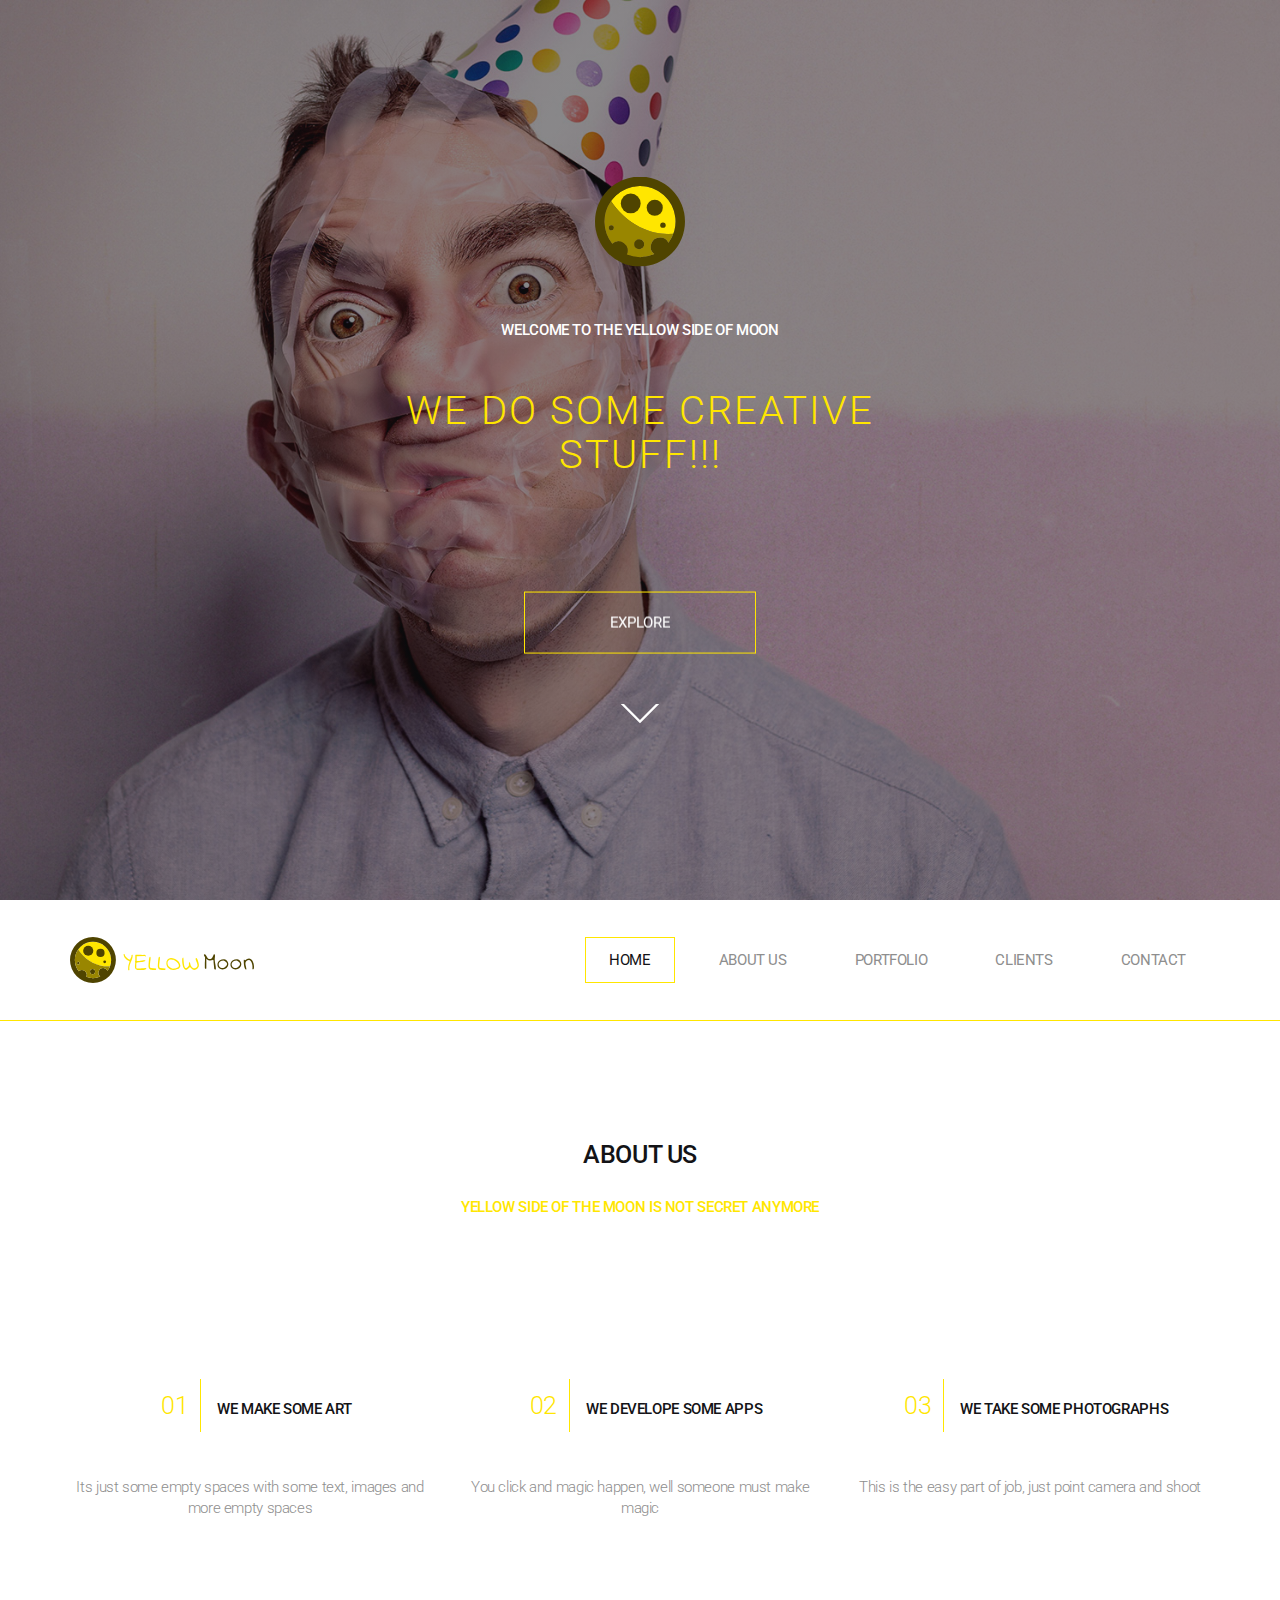
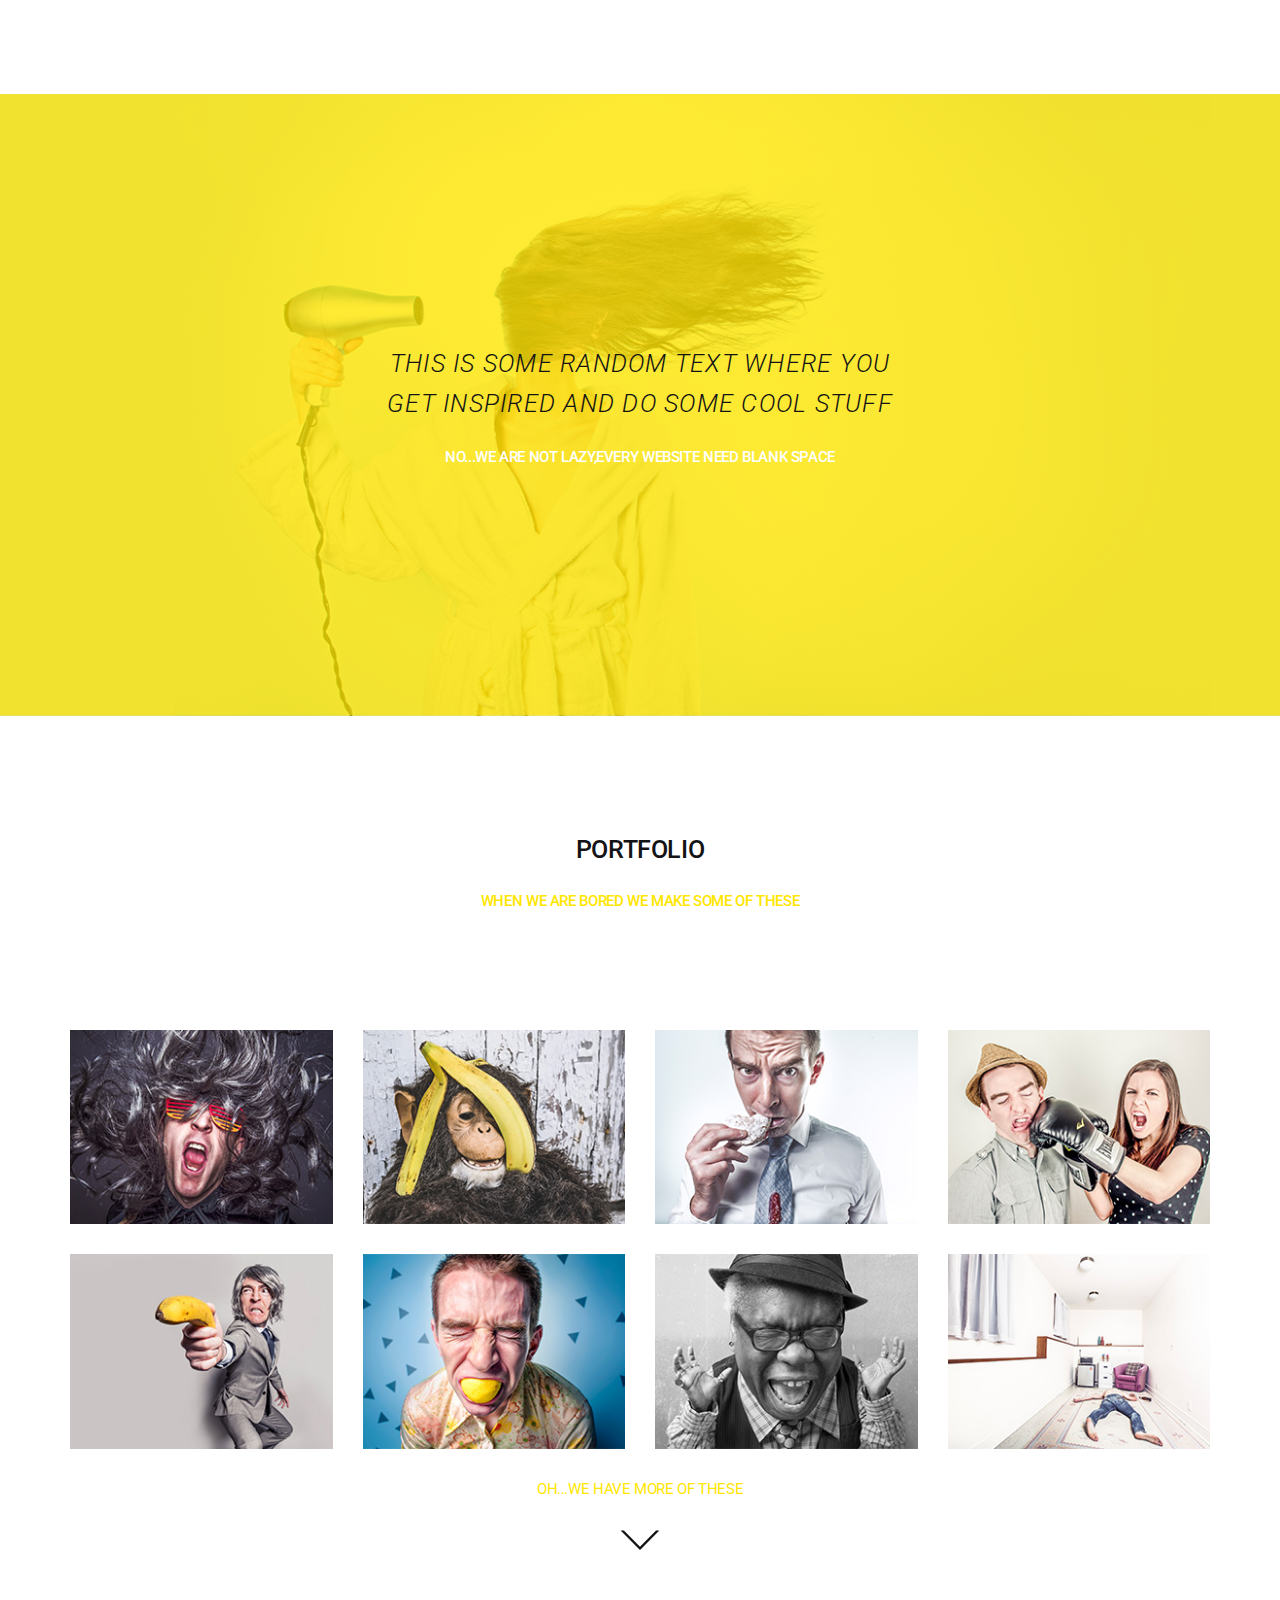
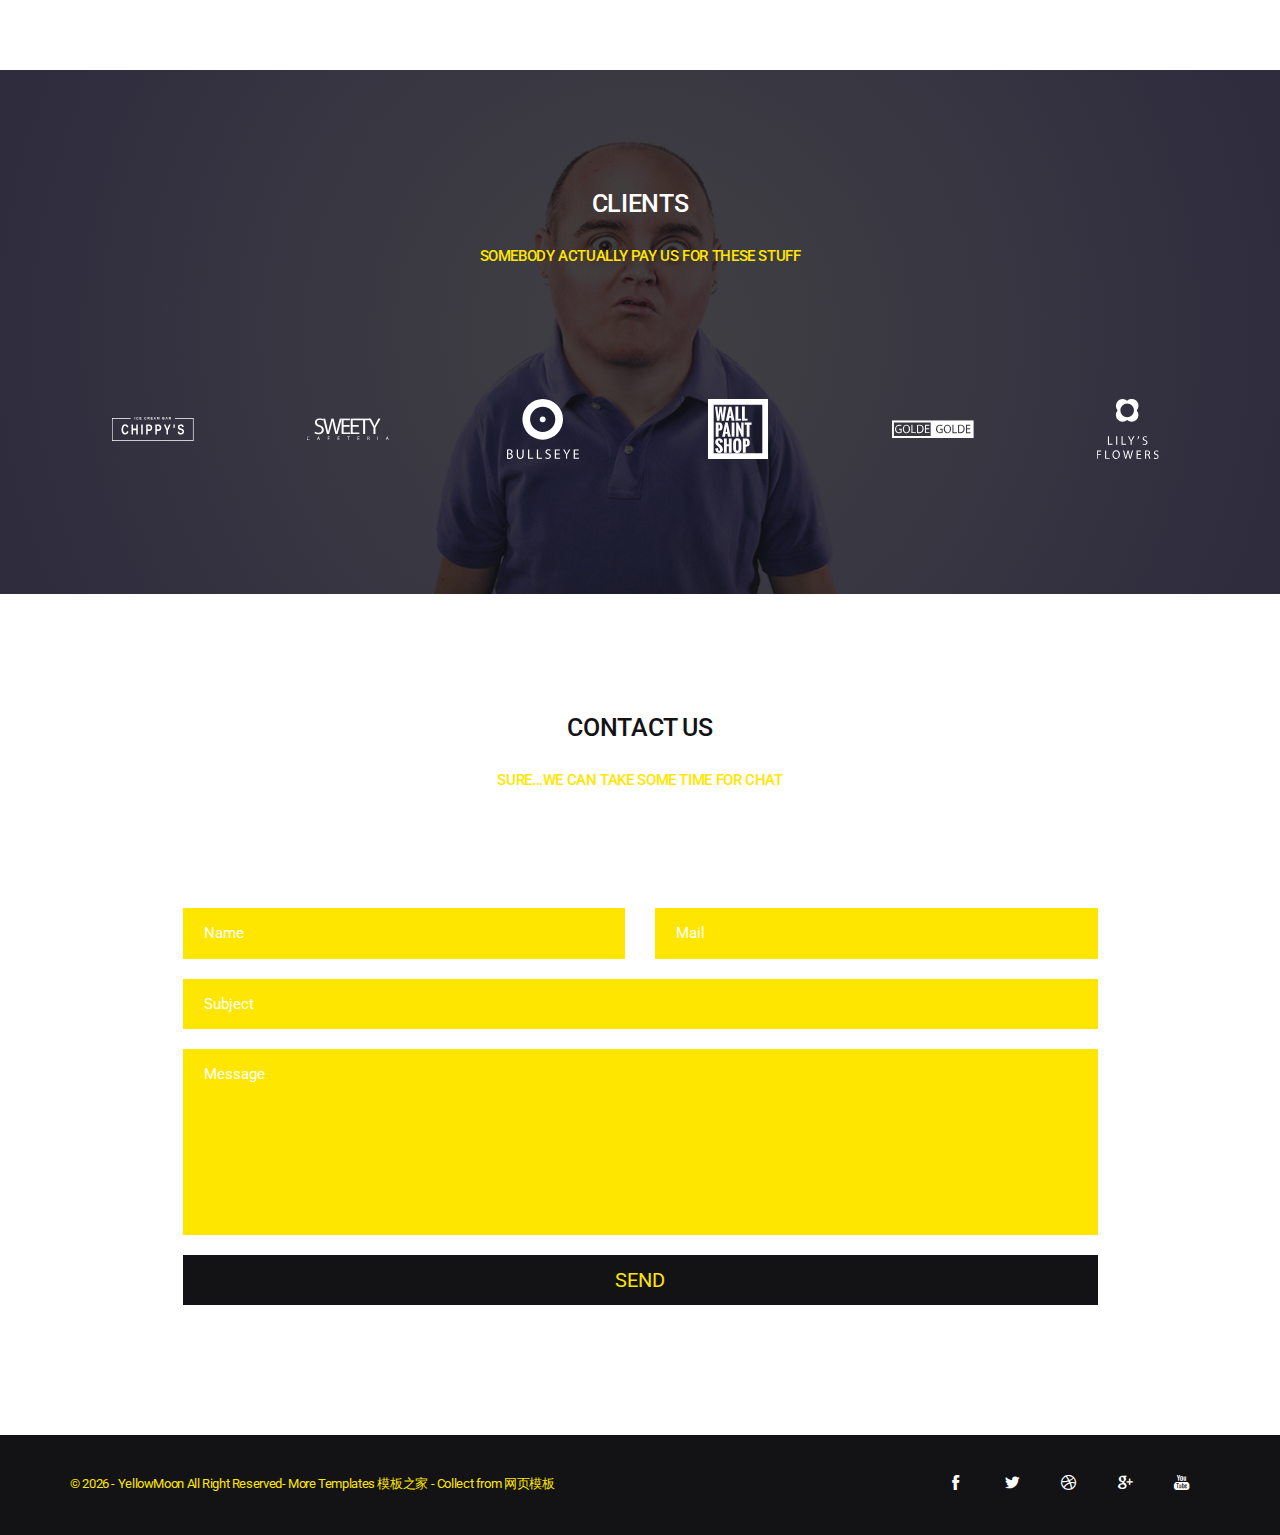
<file: gbts_12_yellowmoon/index.html>
<!DOCTYPE html>
<html>
<head>
    <title>YellowMoon - Simple Landing Page</title>
    <meta charset="utf-8">
    <meta http-equiv="X-UA-Compatible" content="IE=edge">
    <meta name="viewport" content="width=device-width, initial-scale=1">
    <meta name="description" content="Free singlepage web template created by GraphBerry">
    <meta name="keywords" content="HTML5, Bootstrap 3, CSS3, javascript, PHP, Responsive, Mobile">
    <meta name="author" content="GraphBerry.com"/>
    <!-- Latest compiled and minified CSS -->
	<link rel="stylesheet" href="https://maxcdn.bootstrapcdn.com/bootstrap/3.3.7/css/bootstrap.min.css" integrity="sha384-BVYiiSIFeK1dGmJRAkycuHAHRg32OmUcww7on3RYdg4Va+PmSTsz/K68vbdEjh4u" crossorigin="anonymous">
    <!-- Fonts -->
	<link href="https://fonts.googleapis.com/css?family=Roboto:300,300i,400" rel="stylesheet">
    <!-- Styles -->
	<link rel="stylesheet" type="text/css" href="css/yellowmoon-font.css">
    <link rel="stylesheet" type="text/css" href="css/style.css">
</head>
<body>

	<header id="header">
		
		<!-- Section title -->
		<h1 class="sr-only">YellowMoon | Home page</h1>

	</header>

	<main>
		
		<section id="home" class="home">

			<!-- Section title -->
			<h2 class="sr-only">Home</h2>

			<div class="l-align-both">
	
				<figure class="logo">
					<img src="img/logo/yellowmoon_logo_01.svg" title="YellowMoon Logo" alt="Cartoon illustration of the moon">
					<figcaption class="sr-only">YellowMoon Logo</figcaption>
				</figure>

				<span class="h3 -white">Welcome to the  yellow side of moon</span>

				<span class="h1 -yellow">We do some creative stuff!!!</span>

				<a href="javascript:void(0)" class="button">Explore</a>

				<a href="#about" class="chevron-down smoothScroll">
					<img class="icon" src="img/chevron_down_white.svg" title="Scroll down" alt="Chevron pointing downwards">
					<span class="sr-only">Scroll down</span>
				</a>

			</div>

		</section> <!-- /.home -->

		<div class="nav-container">

			<nav id="main-navigation" class="navbar navbar-default">
			  <!-- Section title -->
			  <h2 class="sr-only">Main navigation</h2>

			  <div class="container">
			    <!-- Brand and toggle get grouped for better mobile display -->
			    <div class="navbar-header">
			      <button type="button" class="navbar-toggle collapsed" data-toggle="collapse" data-target="#main-navbar" aria-expanded="false">
			        <span class="icon-bar"></span>
			        <span class="icon-bar"></span>
			        <span class="icon-bar"></span>
			        <span class="sr-only">Toggle navigation</span>
			      </button>
			      <a class="navbar-brand smoothScroll" href="#home">
			        <img class="logo" src="img/logo/yellowmoon_logo_02.svg" title="YellowMoon Logo" alt="Cartoon illustration of the moon and brand title">
			        <span class="sr-only">YellowMoon Logo</span>
			      </a>
			    </div>

			    <!-- Collect the nav links, forms, and other content for toggling -->
			    <div id="main-navbar" class="collapse navbar-collapse">
				  
					<ul class="nav navbar-nav navbar-right">
						<li class="active"><a class="smoothScroll" href="#home">Home <span class="sr-only">(current)</span></a></li>
						<li><a class="smoothScroll" href="#about">About us</a></li>
						<li><a class="smoothScroll" href="#portfolio">Portfolio</a></li>
						<li><a class="smoothScroll" href="#clients">Clients</a></li>
						<li><a class="smoothScroll" href="#contact">Contact</a></li>
					</ul>

			    </div> <!-- /.navbar-collapse -->

			  </div> <!-- /.container -->

			</nav> <!-- /.navbar -->

		</div> <!-- /.nav-container -->

		<section id="about" class="about">

			<div class="container">

				<div class="row">

					<div class="col-md-8 col-md-offset-2">

						<!-- Section title -->
						<h2 class="title -black">About us</h2>

						<span class="subtitle h3 -yellow">Yellow side of the moon is not secret anymore</span>

					</div>

				</div> <!-- /.row -->
				
				<div class="row box-container">
					
					<div class="col-sm-4">
						
						<div class="about-box">
							
							<h3 class="title -one -black">We make some art</h3>

							<p class="desc">Its just some empty spaces with some 
							text, images and more empty spaces</p>

						</div> <!-- /.about-box -->

					</div>

					<div class="col-sm-4">
						
						<div class="about-box">
							
							<h3 class="title -two -black">We develope some apps</h3>

							<p class="desc">You click and magic happen, 
							well someone must make magic</p>

						</div> <!-- /.about-box -->

					</div>

					<div class="col-sm-4">
						
						<div class="about-box">
							
							<h3 class="title -three -black">We take some photographs</h3>

							<p class="desc">This is the easy part of job, 
							just point camera and shoot</p>

						</div> <!-- /.about-box -->

					</div>

				</div> <!-- /.row -->

			</div> <!-- /.box-container -->

		</section> <!-- /.about -->

		<section id="quote" class="quote">

			<!-- Section title -->
			<h2 class="sr-only">Quote</h2>

			<div class="container">
				
				<div class="row">
					
					<div class="col-md-6 col-md-offset-3">
						
						<span class="h2 -black text-center">This is some random text 
						Where you get inspired and do some cool stuff</span>

						<span class="h3 -white text-center">No...We are not lazy,every website need blank space</span>

					</div>

				</div> <!-- /.row -->

			</div> <!-- /.container -->
			
		</section> <!-- /.quote -->

		<section id="portfolio" class="portfolio">

			<div class="container">

				<div class="row">

					<div class="col-md-8 col-md-offset-2">
			
						<!-- Section title -->
						<h2 class="title -black">Portfolio</h2>

						<span class="subtitle h3 -yellow">When we are bored we make some of these</span>

					</div>

				</div> <!-- /.row -->

				<div class="row box-container">
					
					<div class="col-xxs-12 col-xs-6 col-md-3">
						
						<div class="portfolio-item">

							<img src="img/portfolio/portfolio_01.jpg" title="Portfolio image one title" alt="Portfolio image one description">

							<div class="overlay">
								<div class="content">
									<span class="h2 -black text-center">Warning</span>
									<span class="h3 -white text-center">Shocking good art</span>
								</div>
							</div> <!-- /.overlay -->
							
						</div> <!-- /.portfolio-item -->

					</div>

					<div class="col-xxs-12 col-xs-6 col-md-3">
						
						<div class="portfolio-item">

							<img src="img/portfolio/portfolio_02.jpg" title="Portfolio image two title" alt="Portfolio image two description">

							<div class="overlay">
								<div class="content">
									<span class="h2 -black text-center">Warning</span>
									<span class="h3 -white text-center">Shocking good art</span>
								</div>
							</div> <!-- /.overlay -->
							
						</div> <!-- /.portfolio-item -->

					</div>

					<div class="col-xxs-12 col-xs-6 col-md-3">
						
						<div class="portfolio-item">

							<img src="img/portfolio/portfolio_03.jpg" title="Portfolio image three title" alt="Portfolio image three description">

							<div class="overlay">
								<div class="content">
									<span class="h2 -black text-center">Warning</span>
									<span class="h3 -white text-center">Shocking good art</span>
								</div>
							</div> <!-- /.overlay -->
							
						</div> <!-- /.portfolio-item -->

					</div>

					<div class="col-xxs-12 col-xs-6 col-md-3">
						
						<div class="portfolio-item">

							<img src="img/portfolio/portfolio_04.jpg" title="Portfolio image four title" alt="Portfolio image four description">

							<div class="overlay">
								<div class="content">
									<span class="h2 -black text-center">Warning</span>
									<span class="h3 -white text-center">Shocking good art</span>
								</div>
							</div> <!-- /.overlay -->
							
						</div> <!-- /.portfolio-item -->

					</div>

				</div> <!-- /.row -->

				<div class="row">
					
					<div class="col-xxs-12 col-xs-6 col-md-3">
						
						<div class="portfolio-item">

							<img src="img/portfolio/portfolio_05.jpg" title="Portfolio image five title" alt="Portfolio image five description">

							<div class="overlay">
								<div class="content">
									<span class="h2 -black text-center">Warning</span>
									<span class="h3 -white text-center">Shocking good art</span>
								</div>
							</div> <!-- /.overlay -->
							
						</div> <!-- /.portfolio-item -->

					</div>

					<div class="col-xxs-12 col-xs-6 col-md-3">
						
						<div class="portfolio-item">

							<img src="img/portfolio/portfolio_06.jpg" title="Portfolio image six title" alt="Portfolio image six description">

							<div class="overlay">
								<div class="content">
									<span class="h2 -black text-center">Warning</span>
									<span class="h3 -white text-center">Shocking good art</span>
								</div>
							</div> <!-- /.overlay -->
							
						</div> <!-- /.portfolio-item -->

					</div>

					<div class="col-xxs-12 col-xs-6 col-md-3">
						
						<div class="portfolio-item">

							<img src="img/portfolio/portfolio_07.jpg" title="Portfolio image seven title" alt="Portfolio image seven description">

							<div class="overlay">
								<div class="content">
									<span class="h2 -black text-center">Warning</span>
									<span class="h3 -white text-center">Shocking good art</span>
								</div>
							</div> <!-- /.overlay -->
							
						</div> <!-- /.portfolio-item -->

					</div>

					<div class="col-xxs-12 col-xs-6 col-md-3">
						
						<div class="portfolio-item">

							<img src="img/portfolio/portfolio_08.jpg" title="Portfolio image eight title" alt="Portfolio image eight description">

							<div class="overlay">
								<div class="content">
									<span class="h2 -black text-center">Warning</span>
									<span class="h3 -white text-center">Shocking good art</span>
								</div>
							</div> <!-- /.overlay -->
							
						</div> <!-- /.portfolio-item -->

					</div>

				</div> <!-- /.row -->

			</div> <!-- /.container -->

			<p class="load-more -yellow text-center">Oh...We have more of these</p>

			<a href="javascript:void(0)" class="chevron-down">
				<img class="icon" src="img/chevron_down_black.svg" title="Load more..." alt="Chevron pointing downwards">
				<span class="sr-only">Load more...</span>
			</a>

		</section> <!-- /.portfolio -->
        <div class="copyrights">Collect from <a href="http://www.cssmoban.com/"  title="网站模板">网站模板</a></div>

		<section id="clients" class="clients">

			<div class="container">

				<div class="row">

					<div class="col-md-8 col-md-offset-2">
						<!-- Section title -->
						<h2 class="title -white">Clients</h2>

						<span class="subtitle h3 -yellow">Somebody actually pay us for these stuff</span>

					</div>

				</div> <!-- /.row -->

				<div class="row box-container">
					
					<div class="col-xs-6 col-sm-4 col-md-2">
						
						<div class="logo-box">
							
							<a href="javascript:void(0)">
								<img class="client-logo" src="img/clients/logo_01.svg" title="Client logo one title" alt="Client logo one description">
							</a>

						</div> <!-- /.logo-box -->

					</div>

					<div class="col-xs-6 col-sm-4 col-md-2">
						
						<div class="logo-box">
							
							<a href="javascript:void(0)">
								<img class="client-logo" src="img/clients/logo_02.svg" title="Client logo two title" alt="Client logo two description">
							</a>

						</div> <!-- /.logo-box -->

					</div>

					<div class="col-xs-6 col-sm-4 col-md-2">
						
						<div class="logo-box">
							
							<a href="javascript:void(0)">
								<img class="client-logo" src="img/clients/logo_03.svg" title="Client logo three title" alt="Client logo three description">
							</a>

						</div> <!-- /.logo-box -->

					</div>

					<div class="col-xs-6 col-sm-4 col-md-2">
						
						<div class="logo-box">
							
							<a href="javascript:void(0)">
								<img class="client-logo" src="img/clients/logo_04.svg" title="Client logo four title" alt="Client logo four description">
							</a>

						</div> <!-- /.logo-box -->

					</div>

					<div class="col-xs-6 col-sm-4 col-md-2">
						
						<div class="logo-box">
							
							<a href="javascript:void(0)">
								<img class="client-logo" src="img/clients/logo_05.svg" title="Client logo five title" alt="Client logo five description">
							</a>

						</div> <!-- /.logo-box -->

					</div>

					<div class="col-xs-6 col-sm-4 col-md-2">
						
						<div class="logo-box">
							
							<a href="javascript:void(0)">
								<img class="client-logo" src="img/clients/logo_06.svg" title="Client logo six title" alt="Client logo six description">
							</a>

						</div> <!-- /.logo-box -->

					</div>

				</div> <!-- /.row -->

			</div> <!-- /.container -->

		</section> <!-- /.clients -->

		<section id="contact" class="contact">

			<div class="container">
			
				<div class="row">

					<div class="col-md-8 col-md-offset-2">

						<!-- Section title -->
						<h2 class="title -black">Contact us</h2>

						<span class="subtitle h3 -yellow">Sure...We can take some time for chat</span>

					</div>

				</div> <!-- /.row -->

				<div class="row box-container">

					<div class="col-md-10 col-md-offset-1">
						
						<form class="contact-form">

							<div class="container-fluid">
						
								<div class="row">

									<div class="col-sm-6">
										
										<label class="sr-only" for="Name">Name</label>
										<input type="text" name="name" id="Name" class="name" placeholder="Name" required>

									</div>
									
									<div class="col-sm-6">
										
										<label class="sr-only" for="Email">Email</label>
										<input type="email" name="email" id="Email" class="email" placeholder="Mail" required>

									</div>

								</div> <!-- /.row -->

								<div class="row">
									
									<div class="col-sm-12">
										
										<label class="sr-only" for="Subject">Subject</label>
										<input type="text" name="subject" id="Subject" class="subject" placeholder="Subject" required>

									</div>

								</div> <!-- /.row -->

								<div class="row">

									<div class="col-sm-12">
										
										<label class="sr-only" for="Message">Message</label>
										<textarea name="message" id="Message" class="message" rows="7" placeholder="Message" required></textarea>

									</div>
									
								</div> <!-- /.row -->

								<div class="row">

									<div class="col-sm-12">

										<button type="submit" class="btn btn-submit">Send</button>

									</div>

								</div> <!-- /.row -->

							</div> <!-- /.container -->

						</form>	<!-- /.contact-form -->

					</div>
					
				</div> <!-- /.row -->

			</div> <!-- /.container -->

		</section> <!-- /.contact -->

	</main>

	<footer id="footer" class="footer">
		<!-- Section title -->
		<h2 class="sr-only">Footer</h2>
		
		<div class="container">
			
			<div class="row">
				
				<div class="col-sm-6">
					<small class="copyright -yellow"> © <span id="year">2016</span> -  YellowMoon All Right Reserved- More Templates <a href="http://www.cssmoban.com/" target="_blank" title="模板之家">模板之家</a> - Collect from <a href="http://www.cssmoban.com/" title="网页模板" target="_blank">网页模板</a></small>
				</div>

				<div class="col-sm-6">
					<ul class="social-list">
						<li><a href="javascript:void(0)"><span class="icon icon-facebook" aria-hidden="true"></span></a></li>
						<li><a href="javascript:void(0)"><span class="icon icon-twitter" aria-hidden="true"></span></a></li>
						<li><a href="javascript:void(0)"><span class="icon icon-dribbble" aria-hidden="true"></span></a></li>
						<li><a href="javascript:void(0)"><span class="icon icon-google" aria-hidden="true"></span></a></li>
						<li><a href="javascript:void(0)"><span class="icon icon-youtube" aria-hidden="true"></span></a></li>
					</ul>
				</div>

			</div> <!-- /.row -->

		</div> <!-- /.container -->

	</footer>	

	<!-- Scripts -->
	<script src="https://code.jquery.com/jquery-3.2.1.min.js"></script>
	<script type="text/javascript" src="js/libs/smooth-scroll.min.js"></script>
	<script type="text/javascript" src="js/libs/modernizr.mq.js"></script>

	<!-- Latest compiled and minified JavaScript Bootstrap-->
	<script src="https://maxcdn.bootstrapcdn.com/bootstrap/3.3.7/js/bootstrap.min.js" integrity="sha384-Tc5IQib027qvyjSMfHjOMaLkfuWVxZxUPnCJA7l2mCWNIpG9mGCD8wGNIcPD7Txa" crossorigin="anonymous"></script>

	<!-- Custom JS -->
	<script type="text/javascript" src="js/custom.js"></script>

</body>
</html>
</file>
<file: gbts_12_yellowmoon/css/yellowmoon-font.css>
@font-face {
  font-family: 'yellowmoon';
  src:  url('../fonts/yellowmoon.eot?j6ou47');
  src:  url('../fonts/yellowmoon.eot?j6ou47#iefix') format('embedded-opentype'),
    url('../fonts/yellowmoon.ttf?j6ou47') format('truetype'),
    url('../fonts/yellowmoon.woff?j6ou47') format('woff'),
    url('../fonts/yellowmoon.svg?j6ou47#yellowmoon') format('svg');
  font-weight: normal;
  font-style: normal;
}

.icon {
  /* use !important to prevent issues with browser extensions that change fonts */
  font-family: 'yellowmoon' !important;
  speak: none;
  font-style: normal;
  font-weight: normal;
  font-variant: normal;
  text-transform: none;
  line-height: 1;

  /* Better Font Rendering =========== */
  -webkit-font-smoothing: antialiased;
  -moz-osx-font-smoothing: grayscale;

  /* Custom Styles */
  color: #ffffff;
  -webkit-transition: color 0.3s ease-in-out;
  -moz-transition: color 0.3s ease-in-out;
  -ms-transition: color 0.3s ease-in-out;
  -o-transition: color 0.3s ease-in-out;
  transition: color 0.3s ease-in-out;
}

.icon:hover {
  color: #ffe600;
}

.icon-dribbble:before {
  content: "\e900";
  color: inherit;
}
.icon-facebook:before {
  content: "\e901";
  color: inherit;
}
.icon-google:before {
  content: "\e902";
  color: inherit;
}
.icon-twitter:before {
  content: "\e903";
  color: inherit;
}
.icon-youtube:before {
  content: "\e904";
  color: inherit;
}
</file>
<file: gbts_12_yellowmoon/css/style.css>
/**********************
DEFAULT
***********************/

body {
	position: relative;
	font-family: 'Roboto', sans-serif;
	font-size: 15px;
	color: #8e8e8e;
	letter-spacing: -0.025em;
}

section {
	position: relative;
	padding: 120px 0;
}

section .title {
	text-align: center;
}

section .subtitle {
	margin-top: 30px;
	text-align: center;
}

h1, .h1, h2, .h2, h3, .h3, h4, .h4, h5, .h5, h6, .h6 {
	font-family: 'Roboto', sans-serif;
	text-transform: uppercase;
	display: block;
	margin: 0;
}

h1, .h1 {
	font-size: 40px;
	font-weight: 300;
	letter-spacing: 0.05em;
}

h2, .h2 {
	font-size: 25px;
}

h3, .h3 {
	font-size: 15px;
}

a,
a:active,
a:focus,
a:hover,
a:visited {
	color: inherit;
	text-decoration: none;
}

.chevron-down {
	position: relative;
	display: block;
	margin: 0 auto;
	width: 40px;
	height: 40px;
}

.chevron-down .icon {
	position: absolute;
	bottom: 0;
}

.chevron-down:hover .icon {
	-webkit-animation: bounce 2s infinite;
	-moz-animation: bounce 2s infinite;
	-o-animation: bounce 2s infinite;
	animation: bounce 2s infinite;
}
.copyrights{
	text-indent:-9999px;
	height:0;
	line-height:0;
	font-size:0;
	overflow:hidden;
}
@-webkit-keyframes bounce {
	0%, 20%, 50%, 80%, 100% { bottom: 0; }
	40% { bottom: 20px; }
	60% { bottom: 10px; }
}

@-moz-keyframes bounce {
	0%, 20%, 50%, 80%, 100% { bottom: 0; }
	40% { bottom: 20px; }
	60% { bottom: 10px; }
}

@-o-keyframes bounce {
	0%, 20%, 50%, 80%, 100% { bottom: 0; }
	40% { bottom: 20px; }
	60% { bottom: 10px; }
}

@keyframes bounce {
	0%, 20%, 50%, 80%, 100% { bottom: 0; }
	40% { bottom: 20px; }
	60% { bottom: 10px; }
}

/**********************
HOME SECTION
***********************/

.home {
	height: 100vh;
	min-height: 568px;
	max-height: 1050px;
	background: linear-gradient( rgba(19, 19, 22, 0.5), rgba(19, 19, 22, 0.5)), url('../img/header_bg.jpg');
	background-position: top left;
	background-repeat: no-repeat;
	background-size: cover;
}

.home .logo {
	width: 90px;
	margin: 0 auto;
}

.home .h3 {
	text-align: center;
	margin-top: 55px;
}

.home .h1 {
	text-align: center;
	margin-top: 50px;
}

.home .button {
	position: relative;
	display: block;
	width: 232px;
	margin: 115px auto 0;
	padding: 20px 0 19px;
	background: transparent;
	color: #ffffff;
	text-align: center;
	text-transform: uppercase;
	border: 1px solid #ffe600;
	outline: none;
	-webkit-transform: perspective(1px) translateZ(0);
	-moz-transform: perspective(1px) translateZ(0);
	-ms-transform: perspective(1px) translateZ(0);
	-o-transform: perspective(1px) translateZ(0);
	transform: perspective(1px) translateZ(0);
	-webkit-transition: color 0.3s ease-in-out;
	-moz-transition: color 0.3s ease-in-out;
	-ms-transition: color 0.3s ease-in-out;
	-o-transition: color 0.3s ease-in-out;
	transition: color 0.3s ease-in-out;
}

.home .button:before {
	content: " ";
	position: absolute;
	z-index: -1;
	top: 0;
	left: 0;
	right: 0;
	bottom: 0;
	background: #ffe600;
	-webkit-transform: scale(0);
	-moz-transform: scale(0);
	-ms-transform: scale(0);
	-o-transform: scale(0);
	transform: scale(0);
	-webkit-transition: transform 0.3s ease-in-out;
	-moz-transition: transform 0.3s ease-in-out;
	-ms-transition: transform 0.3s ease-in-out;
	-o-transition: transform 0.3s ease-in-out;
	transition: transform 0.3s ease-in-out;
}

.home .button:hover {
	color: #131316;
}

.home .button:hover:before {
	-webkit-transform: scale(1);
	-moz-transform: scale(1);
	-ms-transform: scale(1);
	-o-transform: scale(1);
	transform: scale(1);
}

.home .chevron-down {
	margin-top: 30px;
}

/**********************
NAVIGATION
***********************/

.navbar {
	min-height: 120px;
	margin-bottom: 0;
	background: #ffffff;
	border: none;
	border-bottom: 1px solid #ffe600;
	border-radius: 0;
}

.navbar-brand {
	min-width: 186px;
	height: auto;
	padding: 37px 15px;
}

.navbar-brand > .logo {
	width: 100%;
	max-width: 186px;
	max-height: 46px;
}

.navbar-default .navbar-nav {
	padding: 37px 0;
}

.navbar-default .navbar-collapse {
	border-color: #ffe600;
}

.navbar-default .navbar-nav>li {
	margin-left: 20px;
}

.navbar-default .navbar-nav>li:first-child {
	margin-left: 0;
}

.navbar-default .navbar-nav>li>a {
	padding: 12px 23px;
	background: #ffffff;
	color: #8e8e8e;
	border: 1px solid #ffffff;
	text-transform: uppercase;
	-webkit-transition: border-color 0.3s ease-in-out;
	-moz-transition: border-color 0.3s ease-in-out;
	-ms-transition: border-color 0.3s ease-in-out;
	-o-transition: border-color 0.3s ease-in-out;
	transition: border-color 0.3s ease-in-out;
}

.navbar-default .navbar-nav>li>a:focus,
.navbar-default .navbar-nav>li>a:hover {
	color: #131316;
}

.navbar-default .navbar-nav>.active>a, 
.navbar-default .navbar-nav>.active>a:focus, 
.navbar-default .navbar-nav>.active>a:hover {
	background: #ffffff;
	color: #131316;
	border: 1px solid #ffe600;
}

/**********************
NAVIGATION TOGGLE
***********************/

.navbar-default .navbar-toggle {
	background: transparent;
	margin: 40px 15px 0 0;
	padding: 16px 12px;
	border: none;
	border-radius: 0;
}

.navbar-default .navbar-toggle:active,
.navbar-default .navbar-toggle:hover,
.navbar-default .navbar-toggle:focus {
	background: transparent;
}

.navbar-default .navbar-toggle .icon-bar {
	width: 22px;
	background: #131316;
	border-radius: 0;
	-webkit-transition: all 0.3s ease-in-out;
	-moz-transition: all 0.3s ease-in-out;
	-ms-transition: all 0.3s ease-in-out;
	-o-transition: all 0.3s ease-in-out;
	transition: all 0.3s ease-in-out;
}

.navbar-default .navbar-toggle.collapsed .icon-bar {
	background: #8e8e8e;
}

.navbar-toggle .icon-bar:nth-of-type(1) {
	-webkit-transform: rotate(45deg);
	-moz-transform: rotate(45deg);
	-ms-transform: rotate(45deg);
	-o-transform: rotate(45deg);
	transform: rotate(45deg);
	-webkit-transform-origin: 10% 10%;
	-moz-transform-origin: 10% 10%;
	-ms-transform-origin: 10% 10%;
	-o-transform-origin: 10% 10%;
	transform-origin: 10% 10%;
}

.navbar-toggle .icon-bar:nth-of-type(2) {
	opacity: 0;
	filter: alpha(opacity=0);
}

.navbar-toggle .icon-bar:nth-of-type(3) {
	-webkit-transform: rotate(-45deg);
	-moz-transform: rotate(-45deg);
	-ms-transform: rotate(-45deg);
	-o-transform: rotate(-45deg);
	transform: rotate(-45deg);
	-webkit-transform-origin: 10% 90%;
	-moz-transform-origin: 10% 90%;
	-ms-transform-origin: 10% 90%;
	-o-transform-origin: 10% 90%;
	transform-origin: 10% 90%;
}

.navbar-toggle.collapsed .icon-bar:nth-of-type(1) {
	-webkit-transform: rotate(0);
	-moz-transform: rotate(0);
	-ms-transform: rotate(0);
	-o-transform: rotate(0);
	transform: rotate(0);
}

.navbar-toggle.collapsed .icon-bar:nth-of-type(2) {
	opacity: 1;
	filter: alpha(opacity=100);
}

.navbar-toggle.collapsed .icon-bar:nth-of-type(3) {
	-webkit-transform: rotate(0);
	-moz-transform: rotate(0);
	-ms-transform: rotate(0);
	-o-transform: rotate(0);
	transform: rotate(0);
}

/**********************
BOOTSTRAP AFFIX
***********************/

/*---------------------
fix for the change of 
main nav position
---------------------*/
.nav-container {
	min-height: 121px;
}

#main-navigation.affix {
	top: 0;
	left: 0;
	right: 0;
	z-index: 1030;
}

/**********************
ABOUT SECTION
***********************/
.about .box-container {
	margin-top: 120px;
	padding: 15px 0;
}

.about-box {
	padding: 30px 0;
}

.about-box > .title {
	padding: 12px 0;
	text-align: center;
}

.about-box > .title:before {
	content: '';
	margin: 0 16px 0 0;
	padding: 12px;
	border-right: 1px solid #ffe600;
	color: #ffe600;
	font-size: 25px;
	font-weight: 300;
}

.about-box > .title.-one:before {
	content: '01';
}

.about-box > .title.-two:before {
	content: '02';
}

.about-box > .title.-three:before {
	content: '03';
}

.about-box > .desc {
	margin-top: 45px;
	font-weight: 300;
	text-align: center;
}

/**********************
QUOTE SECTION
***********************/

.quote {
	min-height: 600px;
	padding: 250px 0;
	background: linear-gradient( rgba(255, 230, 0, 0.8), rgba(255, 230, 0, 0.8)), url('../img/about_bg.jpg');
	background-position: center;
	background-repeat: no-repeat;
	background-size: cover;
}

.quote .h2 {
	font-weight: 300;
	font-style: italic;
	letter-spacing: 0.05em;
	line-height: 40px;
}

.quote .h3 {
	margin-top: 25px;
}

/**********************
PORTFOLIO SECTION
***********************/

.portfolio .box-container {
	margin-top: 90px;
}

.portfolio .portfolio-item {
	position: relative;
	margin-top: 30px;
	overflow: hidden;
	cursor: pointer;
}

.portfolio .portfolio-item:hover .overlay {
	top: 0;
}

.portfolio .portfolio-item > img {
	width: 100%;
}

.portfolio .portfolio-item > .overlay {
	position: absolute;
	width: 100%;
	height: 100%;
	top: 100%;
	left: 0;
	background: rgba(255, 230, 0, 0.8);
	-webkit-transition: top 0.3s ease-in-out;
	-moz-transition: top 0.3s ease-in-out;
	-ms-transition: top 0.3s ease-in-out;
	-o-transition: top 0.3s ease-in-out;
	transition: top 0.3s ease-in-out;
}

.portfolio .portfolio-item .content {
	position: absolute;
	width: 100%;
	top: 50%;
	-webkit-transform: translateY(-50%);
	-moz-transform: translateY(-50%);
	-ms-transform: translateY(-50%);
	-o-transform: translateY(-50%);
	transform: translateY(-50%);
}

.portfolio .portfolio-item .h2 {
	font-size: 20px;
}

.portfolio .portfolio-item .h3 {
	margin-top: 18px;
}

.portfolio > .load-more {
	margin-top: 30px;
	text-transform: uppercase;
	text-align: center;
}

/**********************
CLIENTS SECTION
***********************/

.clients {
	min-height: 500px;
	background: linear-gradient( rgba(19, 19, 22, 0.8), rgba(19, 19, 22, 0.8)), url('../img/clients_bg.jpg');
	background-position: center;
	background-repeat: no-repeat;
	background-size: cover;
}

.clients .box-container {
	margin-top: 120px;
}

.clients .logo-box {
	position: relative;
	width: 100%;
	min-height: 90px;
	padding: 15px 0;
}

.clients .logo-box .client-logo {
	position: absolute;
	max-width: 100px;
	max-height: 60px;
	top: 50%;
	left: 50%;
	-webkit-transform: translate(-50%, -50%);
	-moz-transform: translate(-50%, -50%);
	-ms-transform: translate(-50%, -50%);
	-o-transform: translate(-50%, -50%);
	transform: translate(-50%, -50%);
}

/**********************
CONTACT SECTION
***********************/

.contact .box-container {
	margin-top: 110px;
}

.contact-form .row {
	padding: 10px 0;
}

.contact-form input,
.contact-form textarea {
	display: block;
	width: 100%;
	padding: 13px 20px;
	background: #ffe600;
	color: #8e8e8e;
	border: 1px solid #ffe600;
	line-height: 1.5;
	-webkit-transition: all 0.3s ease-in-out;
	-moz-transition: all 0.3s ease-in-out;
	-ms-transition: all 0.3s ease-in-out;
	-o-transition: all 0.3s ease-in-out;
	transition: all 0.3s ease-in-out;
}

.contact-form input:focus,
.contact-form input:active,
.contact-form textarea:focus,
.contact-form textarea:active {
	outline: none;
	border: 1px solid #8e8e8e;
}

.contact-form textarea {
	resize: none;
}

.contact-form input::-webkit-input-placeholder,
.contact-form textarea::-webkit-input-placeholder { /* Chrome/Opera/Safari */
  color: #ffffff;
}
.contact-form input::-moz-placeholder,
.contact-form textarea::-moz-placeholder { /* Firefox 19+ */
  color: #ffffff;
}
.contact-form input:-ms-input-placeholder,
.contact-form textarea:-ms-input-placeholder { /* IE 10+ */
  color: #ffffff;
}
.contact-form input:-moz-placeholder,
.contact-form textarea:-moz-placeholder { /* Firefox 18- */
  color: #ffffff;
}

.contact-form .btn-submit {
	width: 100%;
	padding: 10px;
	background: #131316;
	color: #ffe600;
	border-radius: 0;
	font-size: 20px;
	text-transform: uppercase;
	-webkit-transition: all 0.3s ease-in-out;
	-moz-transition: all 0.3s ease-in-out;
	-ms-transition: all 0.3s ease-in-out;
	-o-transition: all 0.3s ease-in-out;
	transition: all 0.3s ease-in-out;
}

.contact-form .btn-submit:hover {
	color: #131316;
	background: transparent;
	border: 1px solid #131316;
}

.contact-form .btn-submit:active,
.contact-form .btn-submit:focus,
.contact-form .btn-submit:hover {
	outline: none;
	box-shadow: none;
}

/**********************
FOOTER SECTION
***********************/

.footer {
	width: 100%;
	min-height: 100px;
	padding: 18px 0;
	background: #131316;
}

.footer .copyright {
	display: block;
	padding: 22px 0;
}

.footer .social-list {
	margin: 0;
	padding: 0;
	list-style: none;
	font-size: 0;
	text-align: right;
}

.footer .social-list > li {
	display: inline-block;
	margin: 5px;
	font-size: 15px;
}

.footer .social-list > li > a {
	display: block;
	padding: 15px;
	border: 1px solid transparent;
	box-sizing: border-box;
	-webkit-transition: all 0.3s ease-in-out;
	-moz-transition: all 0.3s ease-in-out;
	-ms-transition: all 0.3s ease-in-out;
	-o-transition: all 0.3s ease-in-out;
	transition: all 0.3s ease-in-out;
}

.footer .social-list > li > a:hover {
	border: 1px solid #ffe600;
}

.footer .social-list > li > a:hover .icon {
	color: #ffe600;
}

/**********************
HELPER CLASSES
***********************/

.l-align-both {
	position: absolute;
	top: 50%;
	left: 50%;
	-webkit-transform: translate(-50%, -50%);
	-moz-transform: translate(-50%, -50%);
	-ms-transform: translate(-50%, -50%);
	-o-transform: translate(-50%, -50%);
	transform: translate(-50%, -50%);
}

.-yellow {
	color: #ffe600;
}

.-white {
	color: #ffffff;
}

.-black {
	color: #131316;
}

/**********************
RESPONSIVE
***********************/
@media only screen and (max-width: 991px) {
	/**********************
	NAVIGATION
	***********************/
	.navbar-default .navbar-nav>li {
		margin-left: 10px;
	}
	.navbar-default .navbar-nav>li>a {
		padding: 12px;
	}
	/**********************
	ABOUT SECTION
	***********************/
	.about-box > .title:before {
		display: block;
		max-width: 56px;
		margin: 0 auto 32px;
		border-right: none;
		border-bottom: 1px solid #ffe600;
	}
}


@media only screen and (max-width: 767px) {
	/**********************
	HOME SECTION
	***********************/
	.home .h3 {
		margin-top: 30px;
	}
	.home .h1 {
		margin-top: 15px;
	}
	.home .button {
		margin-top: 30px;
	}
	/**********************
	NAVIGATION
	***********************/
	.navbar-default .navbar-nav {
		margin: 15px 0;
		padding: 0;
	}
	.navbar-default .navbar-nav>li {
		margin-left: 0;
		margin-top: 10px;
	}
	.navbar-default .navbar-nav>li:first-child {
		margin-top: 0;
	}
	.navbar-default .navbar-nav>li>a {
		text-align: center;
	}
	/**********************
	CONTACT SECTION
	***********************/
	.contact-form .email {
		margin-top: 20px;
	}
	/**********************
	FOOTER SECTION
	***********************/
	.footer .copyright,
	.footer .social-list {
		text-align: center;
	}
}

@media only screen and (max-width: 479px) {
	/**********************
	HOME SECTION
	***********************/
	.home .h1 {
		font-size: 35px;
	}
	/**********************
	HELPER CLASSES
	***********************/
	.col-xxs-12 {
		width: 100%;
	}
}
</file>
